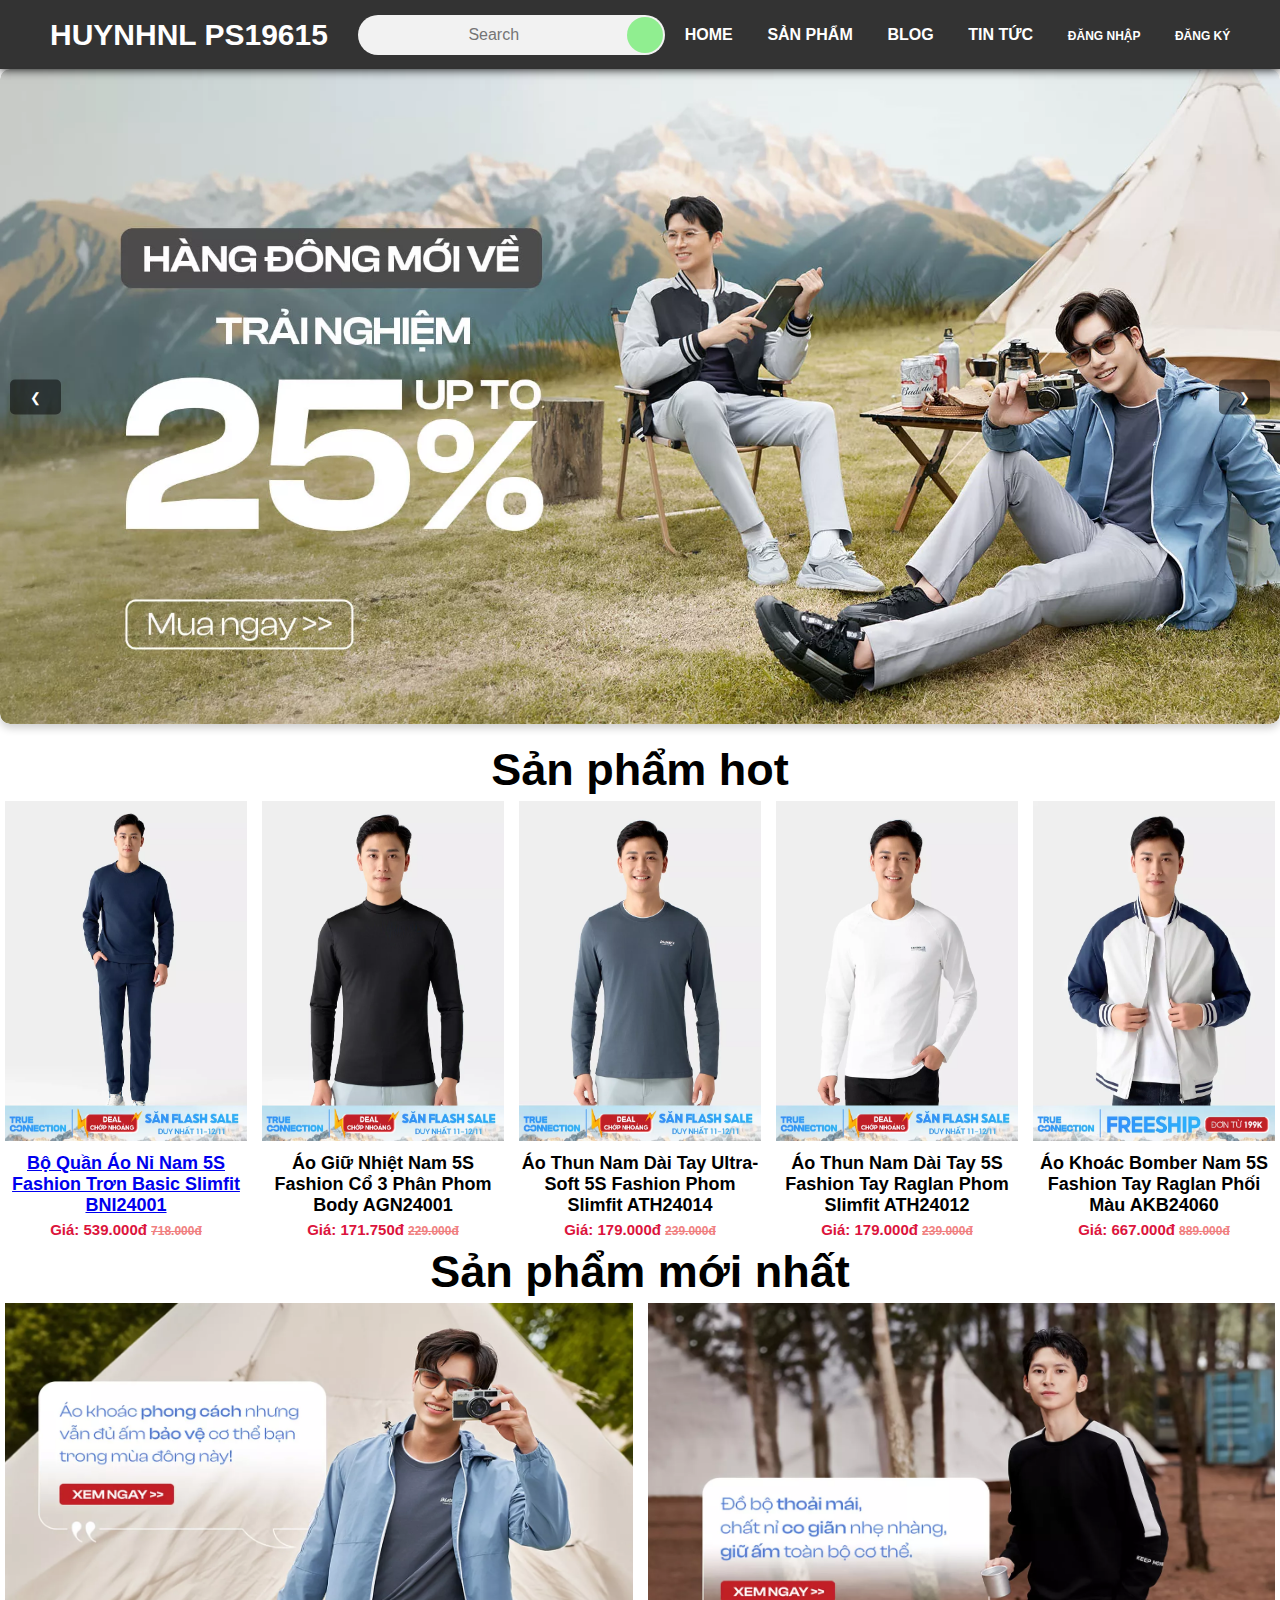
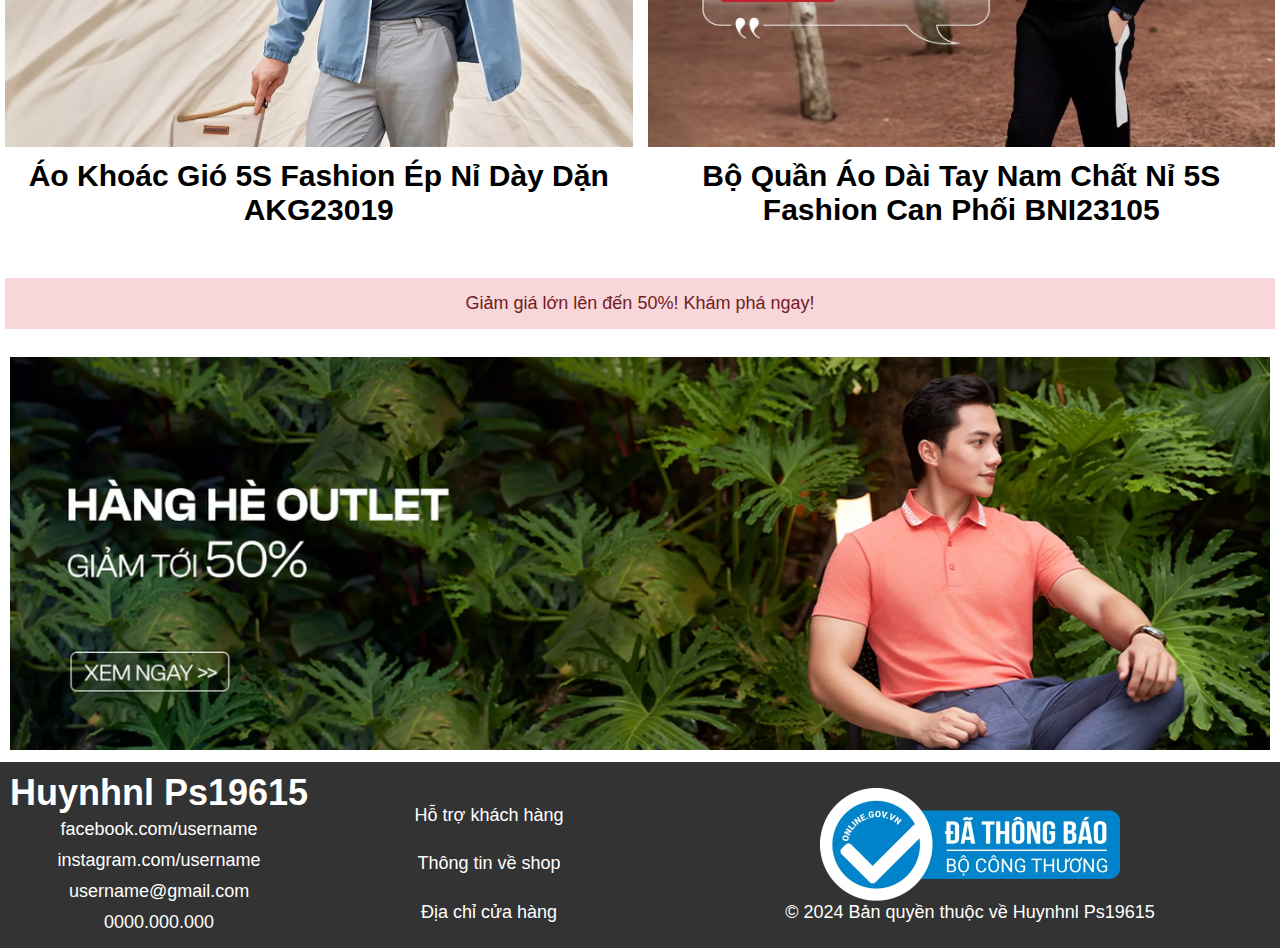
<file: index.html>
<!DOCTYPE html>
<html lang="vi">

<head>
    <meta charset="UTF-8">
    <meta name="viewport" content="width=device-width, initial-scale=1.0">
    <link rel="stylesheet" href="https://cdnjs.cloudflare.com/ajax/libs/font-awesome/6.6.0/css/all.min.css"
        integrity="sha512-Kc323vGBEqzTmouAECnVceyQqyqdsSiqLQISBL29aUW4U/M7pSPA/gEUZQqv1cwx4OnYxTxve5UMg5GT6L4JJg=="
        crossorigin="anonymous" referrerpolicy="no-referrer" />
    <title>Trang Chủ - Huynhnl Ps19615</title>
    <link rel="stylesheet" href="assets/css/style.css">
    <script src="assets/js/script.js"></script>
</head>

<body>
    <!-- Header -->
    <header class="header">
        <input id="chk1" type="checkbox" name="">
        <div class="logo">
            <h1>Huynhnl Ps19615</h1>
        </div>
        <div class="search-box">
            <form action="">
                <input id="srch" type="text" name="search" placeholder="Search">
                <button type="submit"><i class="fa-solid fa-magnifying-glass"></i></button>
            </form>
        </div>
        <ul>
            <li><a href="index.html">Home</a></li>
            <li><a href="products.html">Sản phẩm</a></li>
            <li><a href="#">Blog</a></li>
            <li><a href="#">Tin tức</a></li>
            <li>
                <a style="font-size: 12px;" href="user/login.html">Đăng nhập</a>
                <a style="font-size: 12px;" href="user/register.html">Đăng ký</a>
                <a style="font-size: 12px;" href="shopping-cart.html"><i class="fa-solid fa-cart-shopping"></i></a>
            </li>
        </ul>
        <div class="menu">
            <label for="chk1">
                <i class="fa-solid fa-bars"></i>
            </label>
        </div>
    </header>

    <!-- Banner -->
    <section class="banner">
        <div class="slider">
            <div class="slides">
                <!-- Slide 1 -->
                <div class="slide">
                    <img src="assets/images/Banner01.webp" alt="Image 1">
                </div>
                <!-- Slide 2 -->
                <div class="slide">
                    <img src="assets/images/Banner02.webp" alt="Image 2">
                </div>
                <!-- Slide 3 -->
                <div class="slide">
                    <img src="assets/images/Banner03.webp" alt="Image 3">
                </div>
            </div>
            <!-- Navigation Buttons -->
            <button class="prev" onclick="changeSlide(-1)">&#10094;</button>
            <button class="next" onclick="changeSlide(1)">&#10095;</button>
        </div>

    </section>

    <!-- Sản phẩm hot -->
    <section class="hot-products">
        <h2>Sản phẩm hot</h2>
        <div class="products">
            <div class="product">
                <a href="products-detail.html">
                    <img src="assets/images/HotProducts/Product01.webp" alt="Sản phẩm 1">
                    <p class="product-name">Bộ Quần Áo Nỉ Nam 5S Fashion Trơn Basic Slimfit BNI24001</p>
                </a>
                <p class="product-price">Giá: 539.000đ <strike
                        style="font-size: 12px; color: lightcoral;">718.000đ</strike></p>
            </div>
            <div class="product">
                <img src="assets/images/HotProducts/Product02.webp" alt="Sản phẩm 1">
                <p class="product-name">Áo Giữ Nhiệt Nam 5S Fashion Cổ 3 Phân Phom Body AGN24001</p>
                <p class="product-price">Giá: 171.750đ <strike
                        style="font-size: 12px; color: lightcoral;">229.000đ</strike></p>
            </div>
            <div class="product">
                <img src="assets/images/HotProducts/Product03.webp" alt="Sản phẩm 1">
                <p class="product-name">Áo Thun Nam Dài Tay Ultra-Soft 5S Fashion Phom Slimfit ATH24014</p>
                <p class="product-price">Giá: 179.000đ <strike
                        style="font-size: 12px; color: lightcoral;">239.000đ</strike></p>
            </div>
            <div class="product">
                <img src="assets/images/HotProducts/Product04.webp" alt="Sản phẩm 1">
                <p class="product-name">Áo Thun Nam Dài Tay 5S Fashion Tay Raglan Phom Slimfit ATH24012</p>
                <p class="product-price">Giá: 179.000đ <strike
                        style="font-size: 12px; color: lightcoral;">239.000đ</strike></p>
            </div>
            <div class="product">
                <img src="assets/images/HotProducts/Product05.webp" alt="Sản phẩm 1">
                <p class="product-name">Áo Khoác Bomber Nam 5S Fashion Tay Raglan Phối Màu AKB24060</p>
                <p class="product-price">Giá: 667.000đ <strike
                        style="font-size: 12px; color: lightcoral;">889.000đ</strike></p>
            </div>
        </div>
    </section>

    <!-- Sản phẩm mới nhất -->
    <section class="new-products">
        <h2>Sản phẩm mới nhất</h2>
        <div class="products">
            <div class="product">
                <img src="assets/images/NewProducts/NewProduct01.webp" alt="Sản phẩm mới 1">
                <p class="new-product-name">Áo Khoác Gió 5S Fashion Ép Nỉ Dày Dặn AKG23019</p>
            </div>
            <div class="product">
                <img src="assets/images/NewProducts/NewProduct02.webp" alt="Sản phẩm mới 2">
                <p class="new-product-name">Bộ Quần Áo Dài Tay Nam Chất Nỉ 5S Fashion Can Phối BNI23105</p>
            </div>
            <!-- Thêm sản phẩm mới -->
        </div>
    </section>

    <!-- Săn sale -->
    <section class="sale-banner">
        <p>Giảm giá lớn lên đến 50%! Khám phá ngay!</p>
        <img src="assets/images/SummerSaleBanner.webp" alt="Sale mới nhất">
    </section>

    <!-- Footer -->
    <footer class="footer">
        <div class="footer-left">
            <h1 class="logo">Huynhnl Ps19615</h1>
            <a href="#"><i class="fa-brands fa-square-facebook"></i> facebook.com/username</a>
            <a href="#"><i class="fa-brands fa-square-instagram"></i> instagram.com/username</a>
            <a href="#"><i class="fa-solid fa-envelope"></i> username@gmail.com</a>
            <a href="#"><i class="fa-solid fa-phone"></i></i> 0000.000.000</a>
        </div>
        <div class="footer-center">
            <a href="#">
                <p>Hỗ trợ khách hàng</p>
            </a>
            <a href="#">
                <p>Thông tin về shop</p>
            </a>
            <a href="#">
                <p>Địa chỉ cửa hàng</p>
            </a>
        </div>
        <div class="footer-right">
            <img src="assets/images/Footer/logo-da-thong-bao-bo-cong-thuong.webp" alt="Logo Bộ Công Thương">
            <p>© 2024 Bản quyền thuộc về Huynhnl Ps19615</p>
        </div>
    </footer>
</body>

</html>
</file>
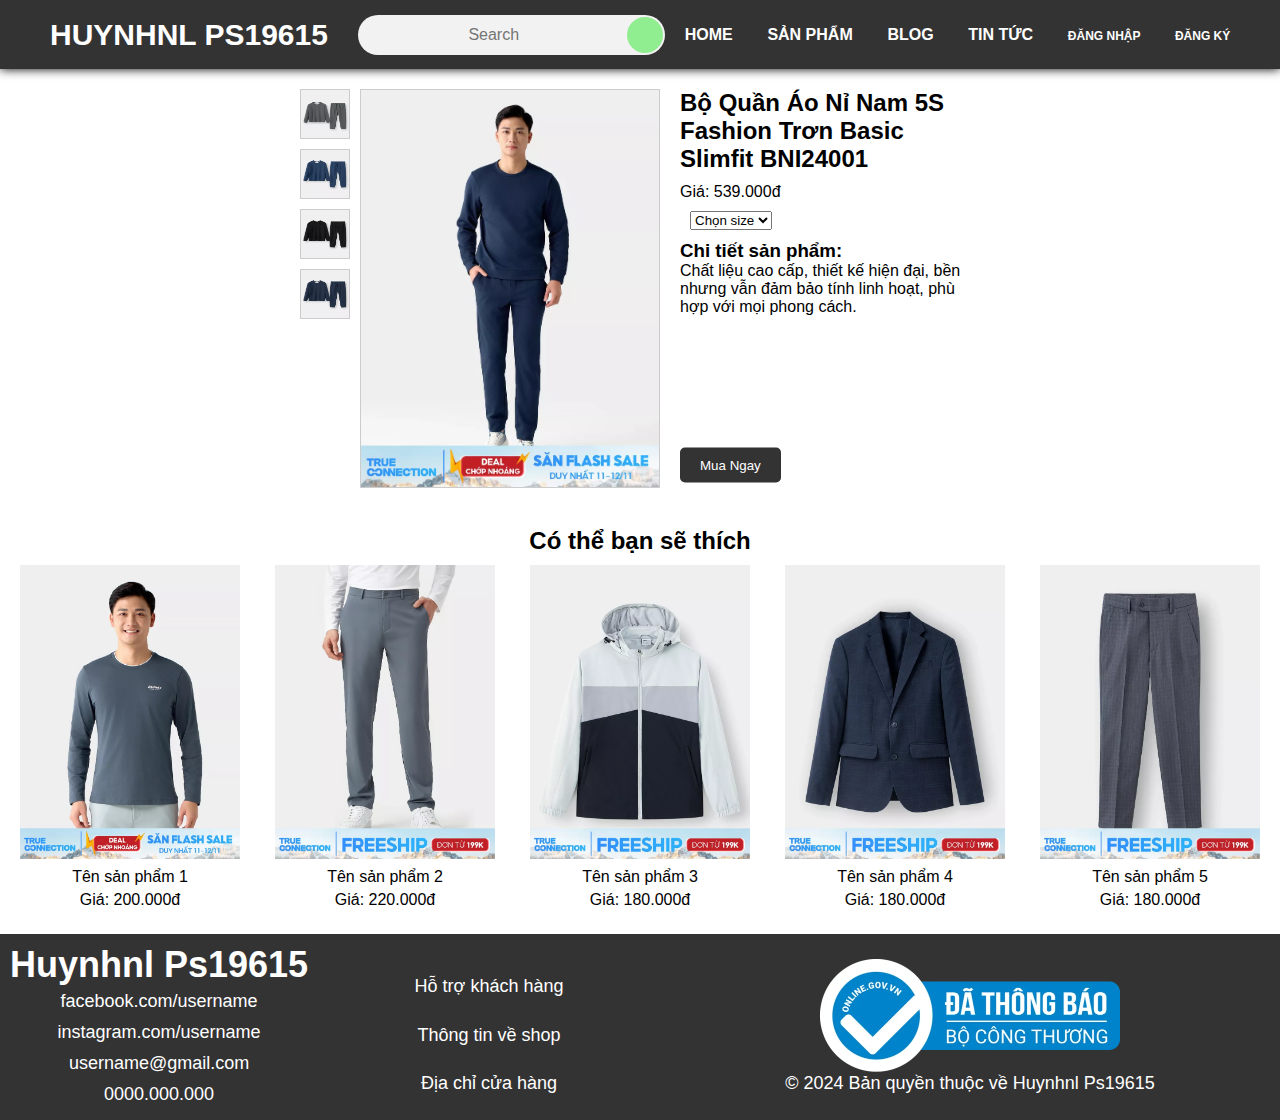
<file: products-detail.html>
<!DOCTYPE html>
<html lang="vi">

<head>
    <meta charset="UTF-8">
    <meta name="viewport" content="width=device-width, initial-scale=1.0">
    <link rel="stylesheet" href="https://cdnjs.cloudflare.com/ajax/libs/font-awesome/6.6.0/css/all.min.css"
        integrity="sha512-Kc323vGBEqzTmouAECnVceyQqyqdsSiqLQISBL29aUW4U/M7pSPA/gEUZQqv1cwx4OnYxTxve5UMg5GT6L4JJg=="
        crossorigin="anonymous" referrerpolicy="no-referrer" />
    <title>Trang Chủ - Huynhnl Ps19615</title>
    <link rel="stylesheet" href="assets/css/style.css">
    <link rel="stylesheet" href="assets/css/products-detail.css">
    <script src="assets/js/script.js"></script>
</head>

<body>
    <!-- Header -->
    <header class="header">
        <input id="chk1" type="checkbox" name="">
        <div class="logo">
            <h1>Huynhnl Ps19615</h1>
        </div>
        <div class="search-box">
            <form action="">
                <input id="srch" type="text" name="search" placeholder="Search">
                <button type="submit"><i class="fa-solid fa-magnifying-glass"></i></button>
            </form>
        </div>
        <ul>
            <li><a href="index.html">Home</a></li>
            <li><a href="products.html">Sản phẩm</a></li>
            <li><a href="#">Blog</a></li>
            <li><a href="#">Tin tức</a></li>
            <li>
                <a style="font-size: 12px;" href="user/login.html">Đăng nhập</a>
                <a style="font-size: 12px;" href="user/register.html">Đăng ký</a>
                <a style="font-size: 12px;" href="shopping-cart.html"><i class="fa-solid fa-cart-shopping"></i></a>
            </li>
        </ul>
        <div class="menu">
            <label for="chk1">
                <i class="fa-solid fa-bars"></i>
            </label>
        </div>
    </header>

    <!-- Chi tiết sản phẩm -->
    <main class="product-detail">
        <div class="product-images">
            <div class="thumbnail-list">
                <img src="assets/images/ProductsDetail/Product01Gray.webp" alt="Màu 1"
                    onclick="changeImage('assets/images/ProductsDetail/Product01Gray.webp')">
                <img src="assets/images/ProductsDetail/Product01Blue.webp" alt="Màu 2"
                    onclick="changeImage('assets/images/ProductsDetail/Product01Blue.webp')">
                <img src="assets/images/ProductsDetail/Product01Black.webp" alt="Màu 3"
                    onclick="changeImage('assets/images/ProductsDetail/Product01Black.webp')">
                <img src="assets/images/ProductsDetail/Product01DarkBlue.webp" alt="Màu 4"
                    onclick="changeImage('assets/images/ProductsDetail/Product01DarkBlue.webp')">
            </div>
            <div class="main-image">
                <img id="mainProductImage" src="assets/images/HotProducts/Product01.webp" alt="Ảnh chính">
            </div>
        </div>
        <div class="product-info">
            <h2>Bộ Quần Áo Nỉ Nam 5S Fashion Trơn Basic Slimfit BNI24001</h2>
            <p>Giá: 539.000đ</p>
            <select>
                <option value="">Chọn size</option>
                <option value="">XXL</option>
                <option value="">XL</option>
                <option value="">L</option>
                <option value="">M</option>
                <option value="">S</option>
            </select>
            <h3>Chi tiết sản phẩm:</h3>
            <p>Chất liệu cao cấp, thiết kế hiện đại, bền nhưng vẫn đảm bảo tính linh hoạt, phù hợp với mọi phong cách.
            </p>
            <button>Mua Ngay</button>
        </div>
    </main>

    <!-- Có thể bạn sẽ thích -->
    <section class="related-products">
        <h2>Có thể bạn sẽ thích</h2>
        <div class="product-slider">
            <div class="product">
                <img src="assets/images/HotProducts/Product03.webp" alt="Sản phẩm 1">
                <p>Tên sản phẩm 1</p>
                <p>Giá: 200.000đ</p>
            </div>
            <div class="product">
                <img src="assets/images/HotProducts/Product06.webp" alt="Sản phẩm 2">
                <p>Tên sản phẩm 2</p>
                <p>Giá: 220.000đ</p>
            </div>
            <div class="product">
                <img src="assets/images/HotProducts/Product09.webp" alt="Sản phẩm 3">
                <p>Tên sản phẩm 3</p>
                <p>Giá: 180.000đ</p>
            </div>
            <div class="product">
                <img src="assets/images/HotProducts/Product12.webp" alt="Sản phẩm 4">
                <p>Tên sản phẩm 4</p>
                <p>Giá: 180.000đ</p>
            </div>
            <div class="product">
                <img src="assets/images/HotProducts/Product15.webp" alt="Sản phẩm 5">
                <p>Tên sản phẩm 5</p>
                <p>Giá: 180.000đ</p>
            </div>
        </div>
    </section>

    <!-- Footer -->
    <footer class="footer">
        <div class="footer-left">
            <h1 class="logo">Huynhnl Ps19615</h1>
            <a href="#"><i class="fa-brands fa-square-facebook"></i> facebook.com/username</a>
            <a href="#"><i class="fa-brands fa-square-instagram"></i> instagram.com/username</a>
            <a href="#"><i class="fa-solid fa-envelope"></i> username@gmail.com</a>
            <a href="#"><i class="fa-solid fa-phone"></i></i> 0000.000.000</a>
        </div>
        <div class="footer-center">
            <a href="#">
                <p>Hỗ trợ khách hàng</p>
            </a>
            <a href="#">
                <p>Thông tin về shop</p>
            </a>
            <a href="#">
                <p>Địa chỉ cửa hàng</p>
            </a>
        </div>
        <div class="footer-right">
            <img src="assets/images/Footer/logo-da-thong-bao-bo-cong-thuong.webp" alt="Logo Bộ Công Thương">
            <p>© 2024 Bản quyền thuộc về Huynhnl Ps19615</p>
        </div>
    </footer>
</body>

</html>
</file>
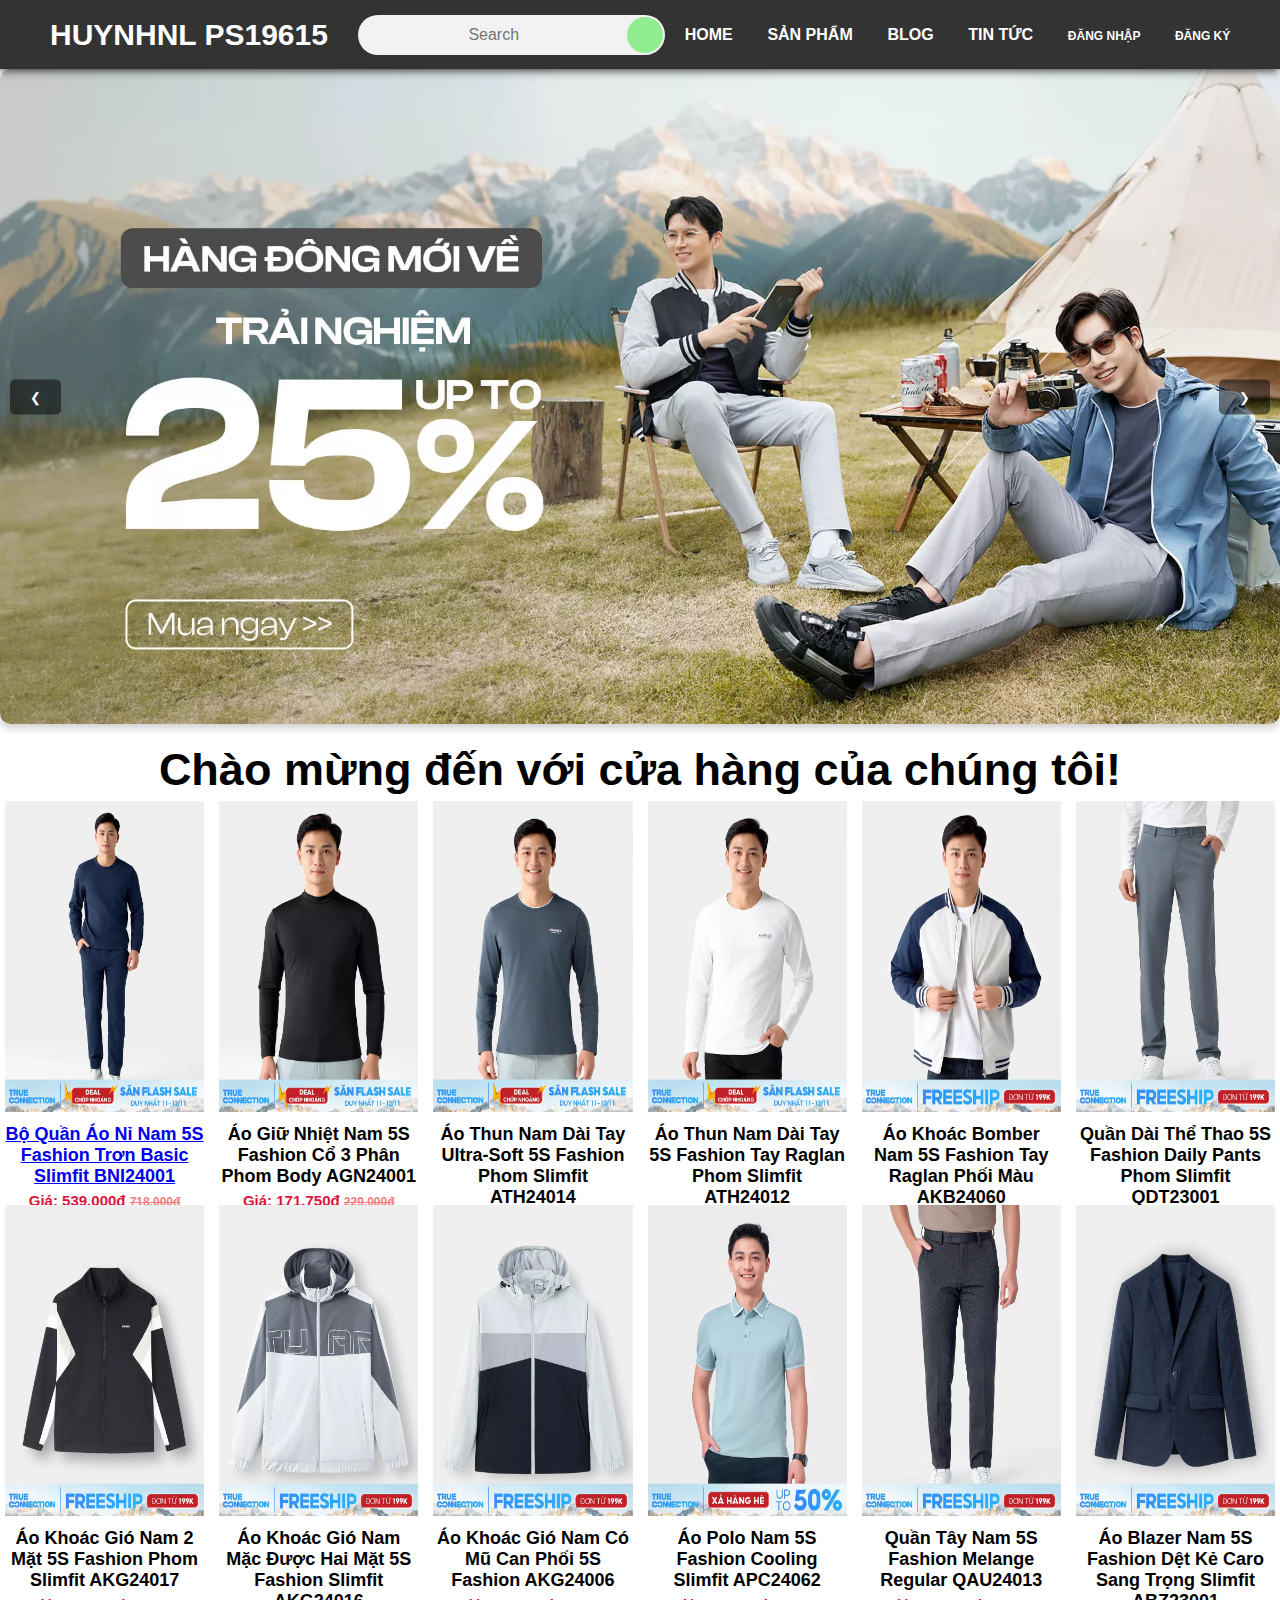
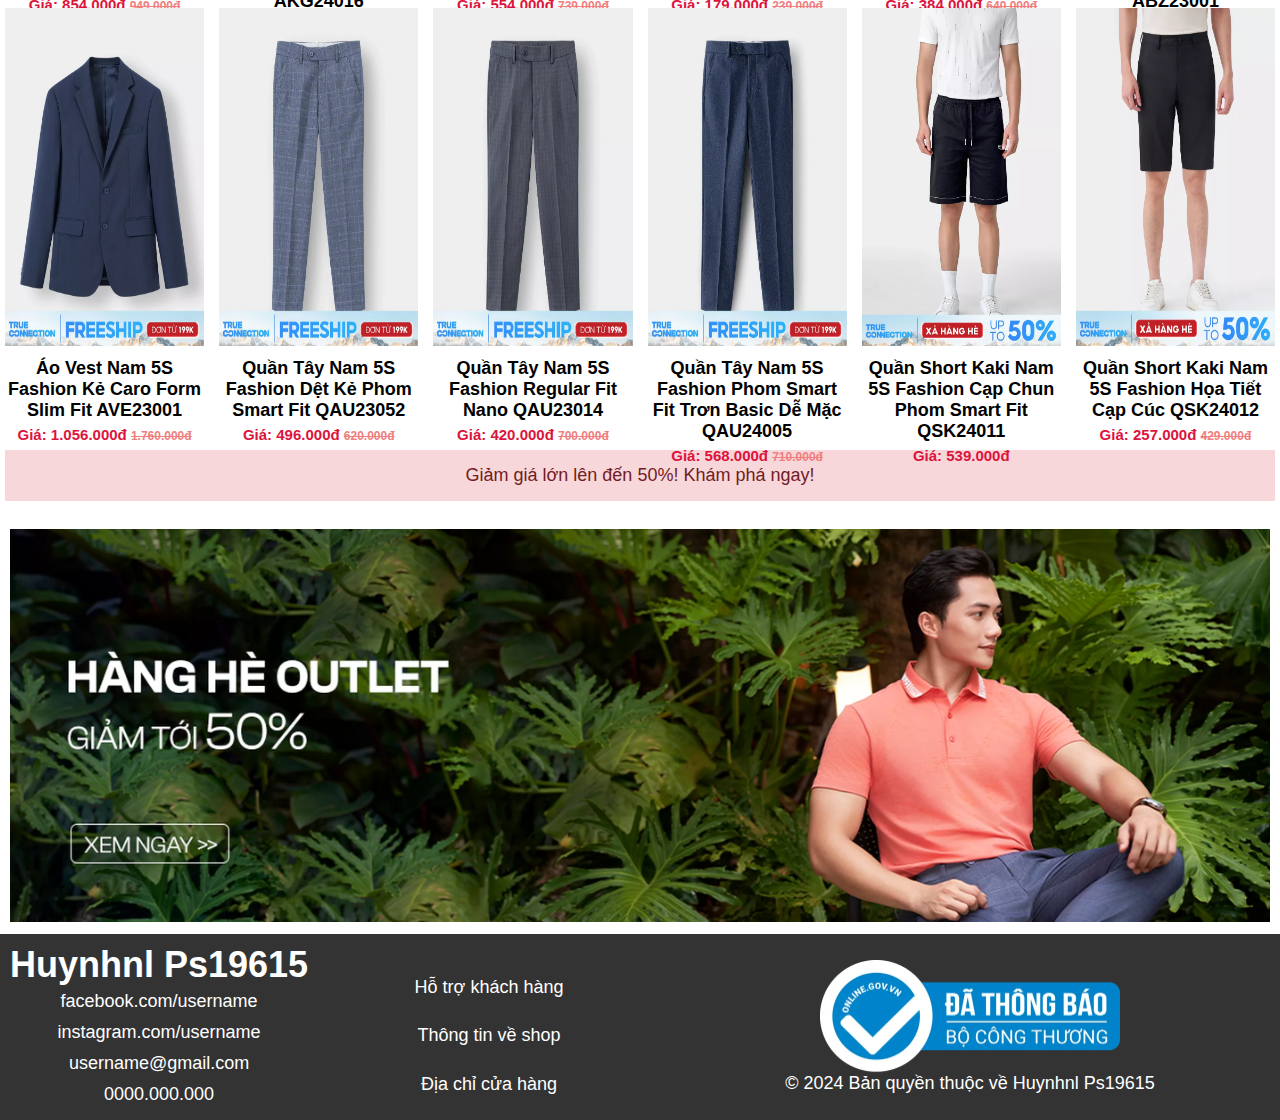
<file: products.html>
<!DOCTYPE html>
<html lang="vi">

<head>
    <meta charset="UTF-8">
    <meta name="viewport" content="width=device-width, initial-scale=1.0">
    <link rel="stylesheet" href="https://cdnjs.cloudflare.com/ajax/libs/font-awesome/6.6.0/css/all.min.css"
        integrity="sha512-Kc323vGBEqzTmouAECnVceyQqyqdsSiqLQISBL29aUW4U/M7pSPA/gEUZQqv1cwx4OnYxTxve5UMg5GT6L4JJg=="
        crossorigin="anonymous" referrerpolicy="no-referrer" />
    <title>Cửa hàng - Huynhnl Ps19615</title>
    <link rel="stylesheet" href="assets/css/style.css">
    <script src="assets/js/script.js"></script>
</head>

<body>
    <!-- Header -->
    <header class="header">
        <input id="chk1" type="checkbox" name="">
        <div class="logo">
            <h1>Huynhnl Ps19615</h1>
        </div>
        <div class="search-box">
            <form action="">
                <input id="srch" type="text" name="search" placeholder="Search">
                <button type="submit"><i class="fa-solid fa-magnifying-glass"></i></button>
            </form>
        </div>
        <ul>
            <li><a href="index.html">Home</a></li>
            <li><a href="products.html">Sản phẩm</a></li>
            <li><a href="#">Blog</a></li>
            <li><a href="#">Tin tức</a></li>
            <li>
                <a style="font-size: 12px;" href="user/login.html">Đăng nhập</a>
                <a style="font-size: 12px;" href="user/register.htmlh">Đăng ký</a>
                <a style="font-size: 12px;" href="shopping-cart.html"><i class="fa-solid fa-cart-shopping"></i></a>
            </li>
        </ul>
        <div class="menu">
            <label for="chk1">
                <i class="fa-solid fa-bars"></i>
            </label>
        </div>
    </header>

    <!-- Banner -->
    <section class="banner">
        <div class="slider">
            <div class="slides">
                <!-- Slide 1 -->
                <div class="slide">
                    <img src="assets/images/Banner01.webp" alt="Image 1">
                </div>
                <!-- Slide 2 -->
                <div class="slide">
                    <img src="assets/images/Banner02.webp" alt="Image 2">
                </div>
                <!-- Slide 3 -->
                <div class="slide">
                    <img src="assets/images/Banner03.webp" alt="Image 3">
                </div>
            </div>
            <!-- Navigation Buttons -->
            <button class="prev" onclick="changeSlide(-1)">&#10094;</button>
            <button class="next" onclick="changeSlide(1)">&#10095;</button>
        </div>

    </section>

    <!-- Sản phẩm hot -->
    <section class="hot-products">
        <h2>Chào mừng đến với cửa hàng của chúng tôi!</h2>
        <div class="products">
            <div class="product">
                <a href="products-detail.html">
                    <img src="assets/images/HotProducts/Product01.webp" alt="Sản phẩm 1">
                    <p class="product-name">Bộ Quần Áo Nỉ Nam 5S Fashion Trơn Basic Slimfit BNI24001</p>
                </a>
                <p class="product-price">Giá: 539.000đ <strike
                        style="font-size: 12px; color: lightcoral;">718.000đ</strike></p>
            </div>
            <div class="product">
                <img src="assets/images/HotProducts/Product02.webp" alt="Sản phẩm 2">
                <p class="product-name">Áo Giữ Nhiệt Nam 5S Fashion Cổ 3 Phân Phom Body AGN24001</p>
                <p class="product-price">Giá: 171.750đ <strike
                        style="font-size: 12px; color: lightcoral;">229.000đ</strike></p>
            </div>
            <div class="product">
                <img src="assets/images/HotProducts/Product03.webp" alt="Sản phẩm 3">
                <p class="product-name">Áo Thun Nam Dài Tay Ultra-Soft 5S Fashion Phom Slimfit ATH24014</p>
                <p class="product-price">Giá: 179.000đ <strike
                        style="font-size: 12px; color: lightcoral;">239.000đ</strike></p>
            </div>
            <div class="product">
                <img src="assets/images/HotProducts/Product04.webp" alt="Sản phẩm 4">
                <p class="product-name">Áo Thun Nam Dài Tay 5S Fashion Tay Raglan Phom Slimfit ATH24012</p>
                <p class="product-price">Giá: 179.000đ <strike
                        style="font-size: 12px; color: lightcoral;">239.000đ</strike></p>
            </div>
            <div class="product">
                <img src="assets/images/HotProducts/Product05.webp" alt="Sản phẩm 5">
                <p class="product-name">Áo Khoác Bomber Nam 5S Fashion Tay Raglan Phối Màu AKB24060</p>
                <p class="product-price">Giá: 667.000đ <strike
                        style="font-size: 12px; color: lightcoral;">889.000đ</strike></p>
            </div>
            <div class="product">
                <img src="assets/images/HotProducts/Product06.webp" alt="Sản phẩm 6">
                <p class="product-name">Quần Dài Thể Thao 5S Fashion Daily Pants Phom Slimfit QDT23001</p>
                <p class="product-price">Giá: 179.000đ <strike
                        style="font-size: 12px; color: lightcoral;">439.000đ</strike></p>
            </div>
        </div>
        <div class="products">
            <div class="product">
                <img src="assets/images/HotProducts/Product07.webp" alt="Sản phẩm 7">
                <p class="product-name">Áo Khoác Gió Nam 2 Mặt 5S Fashion Phom Slimfit AKG24017</p>
                <p class="product-price">Giá: 854.000đ <strike
                        style="font-size: 12px; color: lightcoral;">949.000đ</strike></p>
            </div>
            <div class="product">
                <img src="assets/images/HotProducts/Product08.webp" alt="Sản phẩm 8">
                <p class="product-name">Áo Khoác Gió Nam Mặc Được Hai Mặt 5S Fashion Slimfit AKG24016</p>
                <p class="product-price">Giá: 980.000đ <strike
                        style="font-size: 12px; color: lightcoral;">1.089.000đ</strike></p>
            </div>
            <div class="product">
                <img src="assets/images/HotProducts/Product09.webp" alt="Sản phẩm 9">
                <p class="product-name">Áo Khoác Gió Nam Có Mũ Can Phối 5S Fashion AKG24006</p>
                <p class="product-price">Giá: 554.000đ <strike
                        style="font-size: 12px; color: lightcoral;">739.000đ</strike></p>
            </div>
            <div class="product">
                <img src="assets/images/HotProducts/Product10.webp" alt="Sản phẩm 10">
                <p class="product-name">Áo Polo Nam 5S Fashion Cooling Slimfit APC24062</p>
                <p class="product-price">Giá: 179.000đ <strike
                        style="font-size: 12px; color: lightcoral;">239.000đ</strike></p>
            </div>
            <div class="product">
                <img src="assets/images/HotProducts/Product11.webp" alt="Sản phẩm 11">
                <p class="product-name">Quần Tây Nam 5S Fashion Melange Regular QAU24013</p>
                <p class="product-price">Giá: 384.000đ <strike
                        style="font-size: 12px; color: lightcoral;">640.000đ</strike></p>
            </div>
            <div class="product">
                <img src="assets/images/HotProducts/Product12.webp" alt="Sản phẩm 12">
                <p class="product-name">Áo Blazer Nam 5S Fashion Dệt Kẻ Caro Sang Trọng Slimfit ABZ23001</p>
                <p class="product-price">Giá: 1.110.000đ <strike
                        style="font-size: 12px; color: lightcoral;">1.850.000đ</strike></p>
            </div>
        </div>
        <div class="products">
            <div class="product">
                <img src="assets/images/HotProducts/Product13.webp" alt="Sản phẩm 13">
                <p class="product-name">Áo Vest Nam 5S Fashion Kẻ Caro Form Slim Fit AVE23001</p>
                <p class="product-price">Giá: 1.056.000đ <strike
                        style="font-size: 12px; color: lightcoral;">1.760.000đ</strike></p>
            </div>
            <div class="product">
                <img src="assets/images/HotProducts/Product14.webp" alt="Sản phẩm 14">
                <p class="product-name">Quần Tây Nam 5S Fashion Dệt Kẻ Phom Smart Fit QAU23052</p>
                <p class="product-price">Giá: 496.000đ <strike
                        style="font-size: 12px; color: lightcoral;">620.000đ</strike></p>
            </div>
            <div class="product">
                <img src="assets/images/HotProducts/Product15.webp" alt="Sản phẩm 15">
                <p class="product-name">Quần Tây Nam 5S Fashion Regular Fit Nano QAU23014</p>
                <p class="product-price">Giá: 420.000đ <strike
                        style="font-size: 12px; color: lightcoral;">700.000đ</strike></p>
            </div>
            <div class="product">
                <img src="assets/images/HotProducts/Product16.webp" alt="Sản phẩm 16">
                <p class="product-name">Quần Tây Nam 5S Fashion Phom Smart Fit Trơn Basic Dễ Mặc QAU24005</p>
                <p class="product-price">Giá: 568.000đ <strike
                        style="font-size: 12px; color: lightcoral;">710.000đ</strike></p>
            </div>
            <div class="product">
                <img src="assets/images/HotProducts/Product17.webp" alt="Sản phẩm 17">
                <p class="product-name">Quần Short Kaki Nam 5S Fashion Cạp Chun Phom Smart Fit QSK24011</p>
                <p class="product-price">Giá: 539.000đ
            </div>
            <div class="product">
                <img src="assets/images/HotProducts/Product18.webp" alt="Sản phẩm 18">
                <p class="product-name">Quần Short Kaki Nam 5S Fashion Họa Tiết Cạp Cúc QSK24012</p>
                <p class="product-price">Giá: 257.000đ <strike
                        style="font-size: 12px; color: lightcoral;">429.000đ</strike></p>
            </div>
        </div>

    </section>

    <!-- Săn sale -->
    <section class="sale-banner">
        <p>Giảm giá lớn lên đến 50%! Khám phá ngay!</p>
        <img src="assets/images/SummerSaleBanner.webp" alt="Sale mới nhất">
    </section>

    <!-- Footer -->
    <footer class="footer">
        <div class="footer-left">
            <h1 class="logo">Huynhnl Ps19615</h1>
            <a href="#"><i class="fa-brands fa-square-facebook"></i> facebook.com/username</a>
            <a href="#"><i class="fa-brands fa-square-instagram"></i> instagram.com/username</a>
            <a href="#"><i class="fa-solid fa-envelope"></i> username@gmail.com</a>
            <a href="#"><i class="fa-solid fa-phone"></i></i> 0000.000.000</a>
        </div>
        <div class="footer-center">
            <a href="#">
                <p>Hỗ trợ khách hàng</p>
            </a>
            <a href="#">
                <p>Thông tin về shop</p>
            </a>
            <a href="#">
                <p>Địa chỉ cửa hàng</p>
            </a>
        </div>
        <div class="footer-right">
            <img src="assets/images/Footer/logo-da-thong-bao-bo-cong-thuong.webp" alt="Logo Bộ Công Thương">
            <p>© 2024 Bản quyền thuộc về Huynhnl Ps19615</p>
        </div>
    </footer>
</body>

</html>
</file>
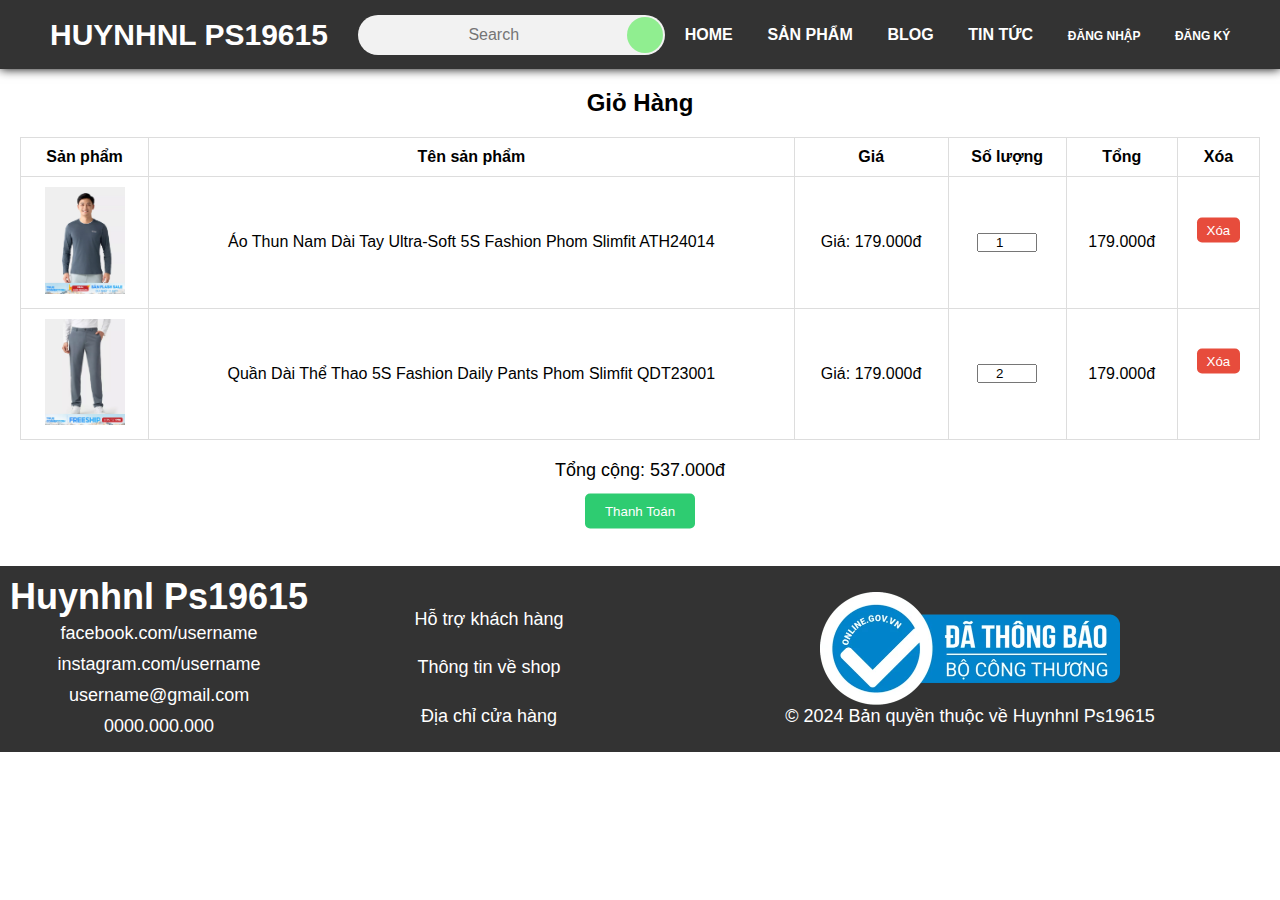
<file: shopping-cart.html>
<!DOCTYPE html>
<html lang="vi">

<head>
    <meta charset="UTF-8">
    <meta name="viewport" content="width=device-width, initial-scale=1.0">
    <link rel="stylesheet" href="https://cdnjs.cloudflare.com/ajax/libs/font-awesome/6.6.0/css/all.min.css"
        integrity="sha512-Kc323vGBEqzTmouAECnVceyQqyqdsSiqLQISBL29aUW4U/M7pSPA/gEUZQqv1cwx4OnYxTxve5UMg5GT6L4JJg=="
        crossorigin="anonymous" referrerpolicy="no-referrer" />
    <title>Trang Chủ - Huynhnl Ps19615</title>
    <link rel="stylesheet" href="assets/css/style.css">
    <link rel="stylesheet" href="assets/css/shopping-cart.css">
    <script src="assets/js/script.js"></script>
</head>

<body>
    <!-- Header -->
    <header class="header">
        <input id="chk1" type="checkbox" name="">
        <div class="logo">
            <h1>Huynhnl Ps19615</h1>
        </div>
        <div class="search-box">
            <form action="">
                <input id="srch" type="text" name="search" placeholder="Search">
                <button type="submit"><i class="fa-solid fa-magnifying-glass"></i></button>
            </form>
        </div>
        <ul>
            <li><a href="index.html">Home</a></li>
            <li><a href="products.html">Sản phẩm</a></li>
            <li><a href="#">Blog</a></li>
            <li><a href="#">Tin tức</a></li>
            <li>
                <a style="font-size: 12px;" href="user/login.html">Đăng nhập</a>
                <a style="font-size: 12px;" href="user/register.html">Đăng ký</a>
                <a style="font-size: 12px;" href="shopping-cart.html"><i class="fa-solid fa-cart-shopping"></i></a>
            </li>
        </ul>
        <div class="menu">
            <label for="chk1">
                <i class="fa-solid fa-bars"></i>
            </label>
        </div>
    </header>

    <!-- Giỏ Hàng -->
    <main class="cart">
        <h2>Giỏ Hàng</h2>
        <table class="cart-table">
            <thead>
                <tr>
                    <th>Sản phẩm</th>
                    <th>Tên sản phẩm</th>
                    <th>Giá</th>
                    <th>Số lượng</th>
                    <th>Tổng</th>
                    <th>Xóa</th>
                </tr>
            </thead>
            <tbody>
                <tr>
                    <td><img src="assets/images/HotProducts/Product03.webp" alt="Sản phẩm 1"></td>
                    <td>Áo Thun Nam Dài Tay Ultra-Soft 5S Fashion Phom Slimfit ATH24014</td>
                    <td>Giá: 179.000đ</td>
                    <td>
                        <input type="number" value="1" min="1" onchange="updateCart(this)">
                    </td>
                    <td class="subtotal">179.000đ</td>
                    <td><button class="remove-btn" onclick="removeItem(this)">Xóa</button></td>
                </tr>
                <tr>
                    <td><img src="assets/images/HotProducts/Product06.webp" alt="Sản phẩm 2"></td>
                    <td>Quần Dài Thể Thao 5S Fashion Daily Pants Phom Slimfit QDT23001</td>
                    <td>Giá: 179.000đ</td>
                    <td>
                        <input type="number" value="2" min="1" onchange="updateCart(this)">
                    </td>
                    <td class="subtotal">179.000đ</td>
                    <td><button class="remove-btn" onclick="removeItem(this)">Xóa</button></td>
                </tr>
            </tbody>
        </table>
        <div class="cart-summary">
            <p>Tổng cộng: <span id="cart-total">537.000đ</span></p>
            <button class="checkout-btn">Thanh Toán</button>
        </div>
    </main>


    <!-- Footer -->
    <footer class="footer">
        <div class="footer-left">
            <h1 class="logo">Huynhnl Ps19615</h1>
            <a href="#"><i class="fa-brands fa-square-facebook"></i> facebook.com/username</a>
            <a href="#"><i class="fa-brands fa-square-instagram"></i> instagram.com/username</a>
            <a href="#"><i class="fa-solid fa-envelope"></i> username@gmail.com</a>
            <a href="#"><i class="fa-solid fa-phone"></i></i> 0000.000.000</a>
        </div>
        <div class="footer-center">
            <a href="#">
                <p>Hỗ trợ khách hàng</p>
            </a>
            <a href="#">
                <p>Thông tin về shop</p>
            </a>
            <a href="#">
                <p>Địa chỉ cửa hàng</p>
            </a>
        </div>
        <div class="footer-right">
            <img src="assets/images/Footer/logo-da-thong-bao-bo-cong-thuong.webp" alt="Logo Bộ Công Thương">
            <p>© 2024 Bản quyền thuộc về Huynhnl Ps19615</p>
        </div>
    </footer>
</body>

</html>
</file>
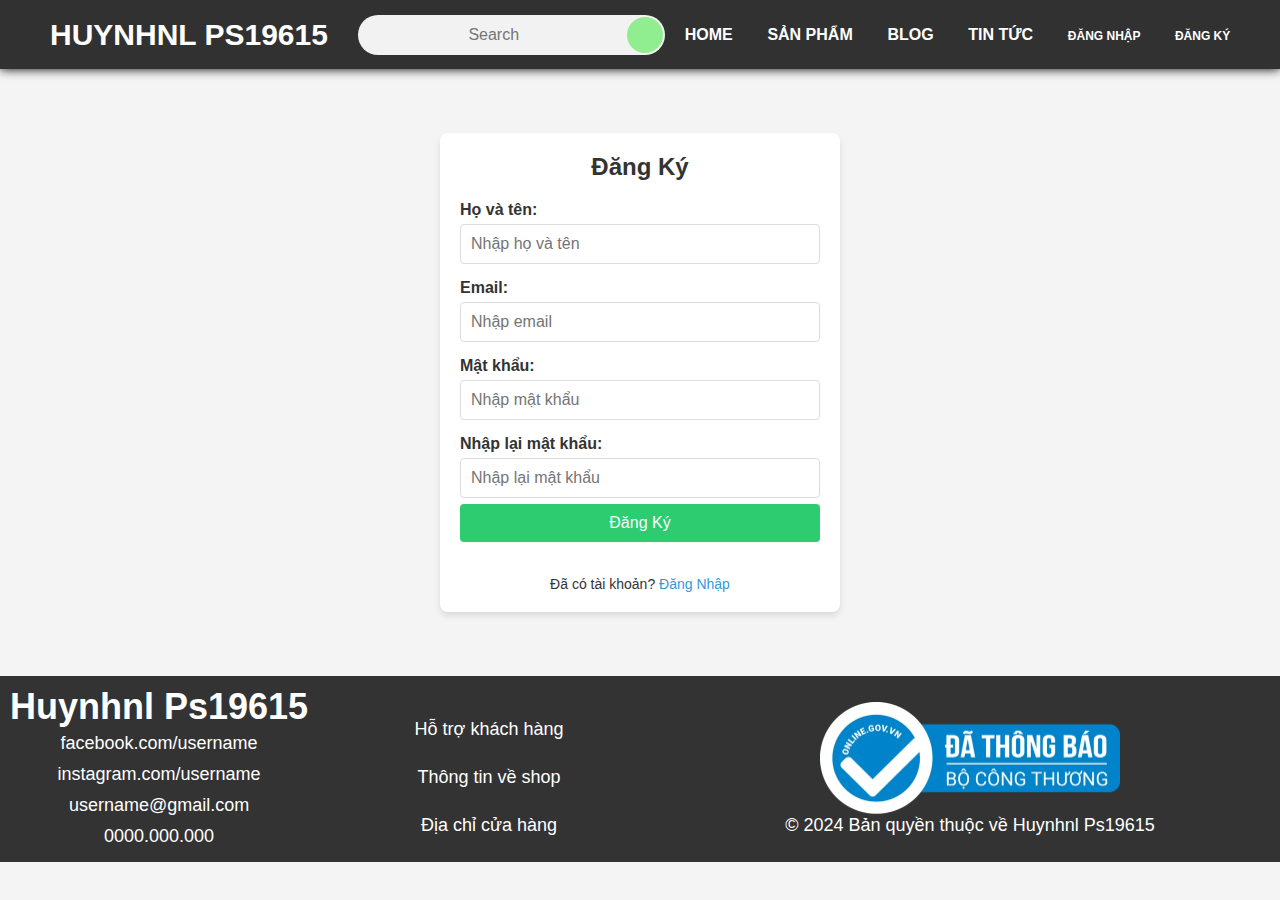
<file: user/register.html>
<!DOCTYPE html>
<html lang="vi">

<head>
    <meta charset="UTF-8">
    <meta name="viewport" content="width=device-width, initial-scale=1.0">
    <link rel="stylesheet" href="https://cdnjs.cloudflare.com/ajax/libs/font-awesome/6.6.0/css/all.min.css"
        integrity="sha512-Kc323vGBEqzTmouAECnVceyQqyqdsSiqLQISBL29aUW4U/M7pSPA/gEUZQqv1cwx4OnYxTxve5UMg5GT6L4JJg=="
        crossorigin="anonymous" referrerpolicy="no-referrer" />
    <title>Trang Chủ - Huynhnl Ps19615</title>
    <link rel="stylesheet" href="../assets/css/style.css">
    <link rel="stylesheet" href="../assets/css/user.css">
    <script src="../assets/js/script.js"></script>
</head>

<body>
    <!-- Header -->
    <header class="header">
        <input id="chk1" type="checkbox" name="">
        <div class="logo">
            <h1>Huynhnl Ps19615</h1>
        </div>
        <div class="search-box">
            <form action="">
                <input id="srch" type="text" name="search" placeholder="Search">
                <button type="submit"><i class="fa-solid fa-magnifying-glass"></i></button>
            </form>
        </div>
        <ul>
            <li><a href="../index.html">Home</a></li>
            <li><a href="../products.html">Sản phẩm</a></li>
            <li><a href="#">Blog</a></li>
            <li><a href="#">Tin tức</a></li>
            <li>
                <a style="font-size: 12px;" href="login.html">Đăng nhập</a>
                <a style="font-size: 12px;" href="register.html">Đăng ký</a>
                <a style="font-size: 12px;" href="../shopping-cart.html"><i class="fa-solid fa-cart-shopping"></i></a>
            </li>
        </ul>
        <div class="menu">
            <label for="chk1">
                <i class="fa-solid fa-bars"></i>
            </label>
        </div>
    </header>

    <!-- Register form -->
    <div class="auth-container">
        <form class="auth-form">
            <h2>Đăng Ký</h2>
            <div class="form-group">
                <label for="fullname">Họ và tên:</label>
                <input type="text" id="fullname" placeholder="Nhập họ và tên" required>
            </div>
            <div class="form-group">
                <label for="email">Email:</label>
                <input type="email" id="email" placeholder="Nhập email" required>
            </div>
            <div class="form-group">
                <label for="password">Mật khẩu:</label>
                <input type="password" id="password" placeholder="Nhập mật khẩu" required>
            </div>
            <div class="form-group">
                <label for="confirm-password">Nhập lại mật khẩu:</label>
                <input type="password" id="confirm-password" placeholder="Nhập lại mật khẩu" required>
            </div>
            <button type="submit" class="auth-btn">Đăng Ký</button>
            <p class="auth-link">Đã có tài khoản? <a href="login.html">Đăng Nhập</a></p>
        </form>
    </div>

    <!-- Footer -->
    <footer class="footer">
        <div class="footer-left">
            <h1 class="logo">Huynhnl Ps19615</h1>
            <a href="#"><i class="fa-brands fa-square-facebook"></i> facebook.com/username</a>
            <a href="#"><i class="fa-brands fa-square-instagram"></i> instagram.com/username</a>
            <a href="#"><i class="fa-solid fa-envelope"></i> username@gmail.com</a>
            <a href="#"><i class="fa-solid fa-phone"></i></i> 0000.000.000</a>
        </div>
        <div class="footer-center">
            <a href="#">
                <p>Hỗ trợ khách hàng</p>
            </a>
            <a href="#">
                <p>Thông tin về shop</p>
            </a>
            <a href="#">
                <p>Địa chỉ cửa hàng</p>
            </a>
        </div>
        <div class="footer-right">
            <img src="../assets/images/Footer/logo-da-thong-bao-bo-cong-thuong.webp" alt="Logo Bộ Công Thương">
            <p>© 2024 Bản quyền thuộc về Huynhnl Ps19615</p>
        </div>
    </footer>
</body>

</html>
</file>
<file: assets/css/shopping-cart.css>
/* Giỏ Hàng */
.cart {
    margin: 20px;
    text-align: center;
}

.cart-table {
    width: 100%;
    border-collapse: collapse;
    margin-top: 20px;
}

.cart-table th,
.cart-table td {
    border: 1px solid #ddd;
    padding: 10px;
    text-align: center;
}

.cart-table img {
    width: 80px;
    height: auto;
}

.cart-table input[type="number"] {
    width: 60px;
    text-align: center;
}

.cart-table .remove-btn {
    position: relative;
    background-color: #e74c3c;
    color: #fff;
    border: none;
    padding: 5px 10px;
    cursor: pointer;
}

.cart-table .remove-btn:hover {
    background-color: #c0392b;
}

.cart-summary {
    margin-top: 20px;
    font-size: 18px;
}

.cart-summary .checkout-btn {
    position: relative;
    margin-top: 30px;
    padding: 10px 20px;
    background-color: #2ecc71;
    color: #fff;
    border: none;
    cursor: pointer;
}

.cart-summary .checkout-btn:hover {
    background-color: #27ae60;
}
</file>
<file: assets/css/style.css>
/* Reset mặc định */
* {
    margin: 0;
    padding: 0;
    box-sizing: border-box;
}

body {
    font-family: Arial, sans-serif;
    height: 100vh;
}

/* Header */

header {
    width: 100%;
    height: 69px;
    display: flex;
    justify-content: space-between;
    align-items: center;
    position: sticky;
    z-index: 99;
    box-shadow: 0 0 10px #000;
    background: rgba(0, 0, 0, 0.8);
}

#chk1 {
    display: none;
}

i {
    color: #fff;
    cursor: pointer;
}

header .logo {
    flex: 1;
    color: #fff;
    margin-left: 50px;
    text-transform: uppercase;
    font-size: 15px;
}

header .search-box {
    flex: 1;
    position: relative;
}

.search-box input {
    width: 100%;
    height: 40px;
    border: none;
    outline: none;
    background: #f2f2f2;
    border-radius: 30px;
    color: gray;
    font-size: 16px;
    text-align: center;
    padding-left: 5px;
    padding-right: 40px;
}

.search-box button {
    cursor: pointer;
    width: 40px;
    height: 40px;
    border-radius: 30px;
    border: none;
    position: absolute;
    top: 0;
    right: 0;
    transform: scale(0.9);
    background: lightgreen;
}

header ul {
    flex: 2;
    display: flex;
    justify-content: space-evenly;
}

header ul li {
    list-style: none;
}

header ul li a {
    text-decoration: none;
    color: #fff;
    font-weight: 600;
    text-transform: uppercase;
    padding: 10px 15px;
}

header ul li a:hover {
    border-bottom: 2px solid cadetblue;
}

header .menu {
    font-size: 2.5em;
    display: none;
}

@media(max-width:1000px) {
    .search-box button {
        position: absolute;
    }

    header ul {
        position: fixed;
        top: 100px;
        right: -100%;
        background: rgba(0, 0, 0, 0.8);
        height: calc(100vh - 69px);
        width: 50%;
        flex-direction: column;
        align-items: center;
        transition: right 0.5s linear;
    }

    header .menu {
        display: block;
        width: 100px;
        text-align: center;
    }

    #chk1:checked~ul {
        right: 0;
    }
}

@media(max-width:1000px) {
    header .logo {
        font-size: 10px;
        margin-left: 8px;
    }

    header ul {
        width: 100%;
    }
}


/* Banner */

.slider {
    position: relative;
    width: 100%;
    overflow: hidden;
    border-radius: 10px;
    box-shadow: 0 4px 8px rgba(0, 0, 0, 0.2);
}

.slides {
    display: flex;
    transition: transform 0.5s ease-in-out;
}

.slide {
    min-width: 100%;
    box-sizing: border-box;
}

.slide img {
    width: 100%;
    display: block;
    border-radius: 10px;
}

button {
    position: absolute;
    top: 50%;
    transform: translateY(-50%);
    background-color: rgba(0, 0, 0, 0.5);
    color: white;
    border: none;
    padding: 10px 20px;
    cursor: pointer;
    border-radius: 5px;
    z-index: 10;
}

button.prev {
    left: 10px;
}

button.next {
    right: 10px;
}

button:hover {
    background-color: rgba(0, 0, 0, 0.8);
}

/* Sản phẩm hot */
.hot-products,
.new-products {
    text-align: center;
    margin: 20px 5px;
    font-size: 30px;
}

.hot-products h2 {
    margin-bottom: 5px;
}

.products {
    display: flex;
    justify-content: center;
    gap: 15px;
    margin-bottom: 15px;
}

.product:hover {
    color: rgba(149, 130, 255, 0.8);
    cursor: pointer;
}

.product img {
    width: 100%;
    height: 80%;
}

.product p {
    margin: 5px 0;
}

.product-name {
    font-size: 18px;
    font-weight: bolder;
}

.product-price {
    font-size: 15px;
    font-weight: bold;
    color: crimson;
}

/* Sản phẩm mới nhất */
.new-products h2 {
    margin-bottom: 5px;
}

.new-product-name {
    font-size: 30px;
    font-weight: bolder;
}

/* Săn sale */
.sale-banner p {
    text-align: center;
    background-color: #f8d7da;
    padding: 15px;
    margin: 20px 5px;
    font-size: 18px;
    color: #721c24;
    cursor: pointer;
}

.sale-banner img {
    text-align: center;
    height: 100%;
    width: 100%;
    padding: 3px 10px;
    margin: 5px 0;
    cursor: pointer;
}

/* Footer */
.footer {
    display: flex;
    justify-content: space-between;
    align-items: center;
    position: relative;
    background-color: #333;
    color: #fff;
    font-size: 18px;
}

.footer-left,
.footer-center,
.footer-right {
    display: flex;
    flex-direction: column;
    align-items: center;
    margin: 10px;
}

.footer-left a,
.footer-center a {
    margin: 5px 0;
    color: #fff;
    text-decoration: none;
}

.footer-center a {
    margin-top: 15%;
}

.footer-right img {
    width: 50%;
}
</file>
<file: assets/css/products-detail.css>
/* Reset mặc định */
* {
    margin: 0;
    padding: 0;
    box-sizing: border-box;
}

body {
    font-family: Arial, sans-serif;
}

/* Chi tiết sản phẩm */
.product-detail {
    display: flex;
    justify-content: center;
    gap: 20px;
    margin: 20px;
}

.product-images {
    display: flex;
    gap: 10px;
}

.thumbnail-list {
    display: flex;
    flex-direction: column;
    gap: 10px;
}

.thumbnail-list img {
    width: 50px;
    height: 50px;
    cursor: pointer;
    border: 1px solid #ccc;
}

.thumbnail-list img:hover {
    border-color: #000;
}

.main-image img {
    width: 300px;
    height: auto;
    border: 1px solid #ccc;
}

.product-info {
    max-width: 300px;
}

.product-info h2 {
    margin-bottom: 10px;
    font-size: 24px;
}

.product-info select{
    margin: 10px;
}

.product-info button {
    margin-top: 15px;
    padding: 10px 20px;
    background-color: #333;
    color: #fff;
    border: none;
    cursor: pointer;
}

.product-info button:hover {
    background-color: #555;
}

/* Có thể bạn sẽ thích */
.related-products {
    margin: 20px;
    text-align: center;
}

.related-products h2 {
    margin-top: 35px;
    margin-bottom: 10px;
}

.product-slider {
    display: flex;
    justify-content: center;
    align-items: center;
    gap: 35px;
}

.product-slider .product {
    text-align: center;
}

.product-slider .product img {
    width: 100%;
    height: auto;
}

.product-slider .product p {
    margin-top: 5px;
}
</file>
<file: assets/css/user.css>
/* Reset mặc định */
* {
    margin: 0;
    padding: 0;
    box-sizing: border-box;
}

body {
    font-family: Arial, sans-serif;
    background-color: #f4f4f4;
    justify-content: center;
    align-items: center;
    height: 100vh;
    color: #333;
}

/* Container chung cho form */
.auth-container {
    margin: 5% auto;
    width: 100%;
    max-width: 400px;
    background: #fff;
    padding: 20px;
    border-radius: 8px;
    box-shadow: 0 4px 6px rgba(0, 0, 0, 0.1);
}

/* Form */
.auth-form h2 {
    text-align: center;
    margin-bottom: 20px;
    font-size: 24px;
    color: #333;
}

.form-group {
    margin-bottom: 15px;
}

.form-group label {
    display: block;
    margin-bottom: 5px;
    font-weight: bold;
}

.form-group input {
    width: 100%;
    padding: 10px;
    border: 1px solid #ddd;
    border-radius: 4px;
    font-size: 16px;
}

.auth-btn {
    position: relative;
    width: 100%;
    padding: 10px;
    background-color: #2ecc71;
    color: #fff;
    border: none;
    border-radius: 4px;
    font-size: 16px;
    cursor: pointer;
    margin-top: 10px;
}

.auth-btn:hover {
    background-color: #27ae60;
}

.auth-link {
    text-align: center;
    margin-top: 15px;
    font-size: 14px;
}

.auth-link a {
    color: #3498db;
    text-decoration: none;
}

.auth-link a:hover {
    text-decoration: underline;
}
</file>
